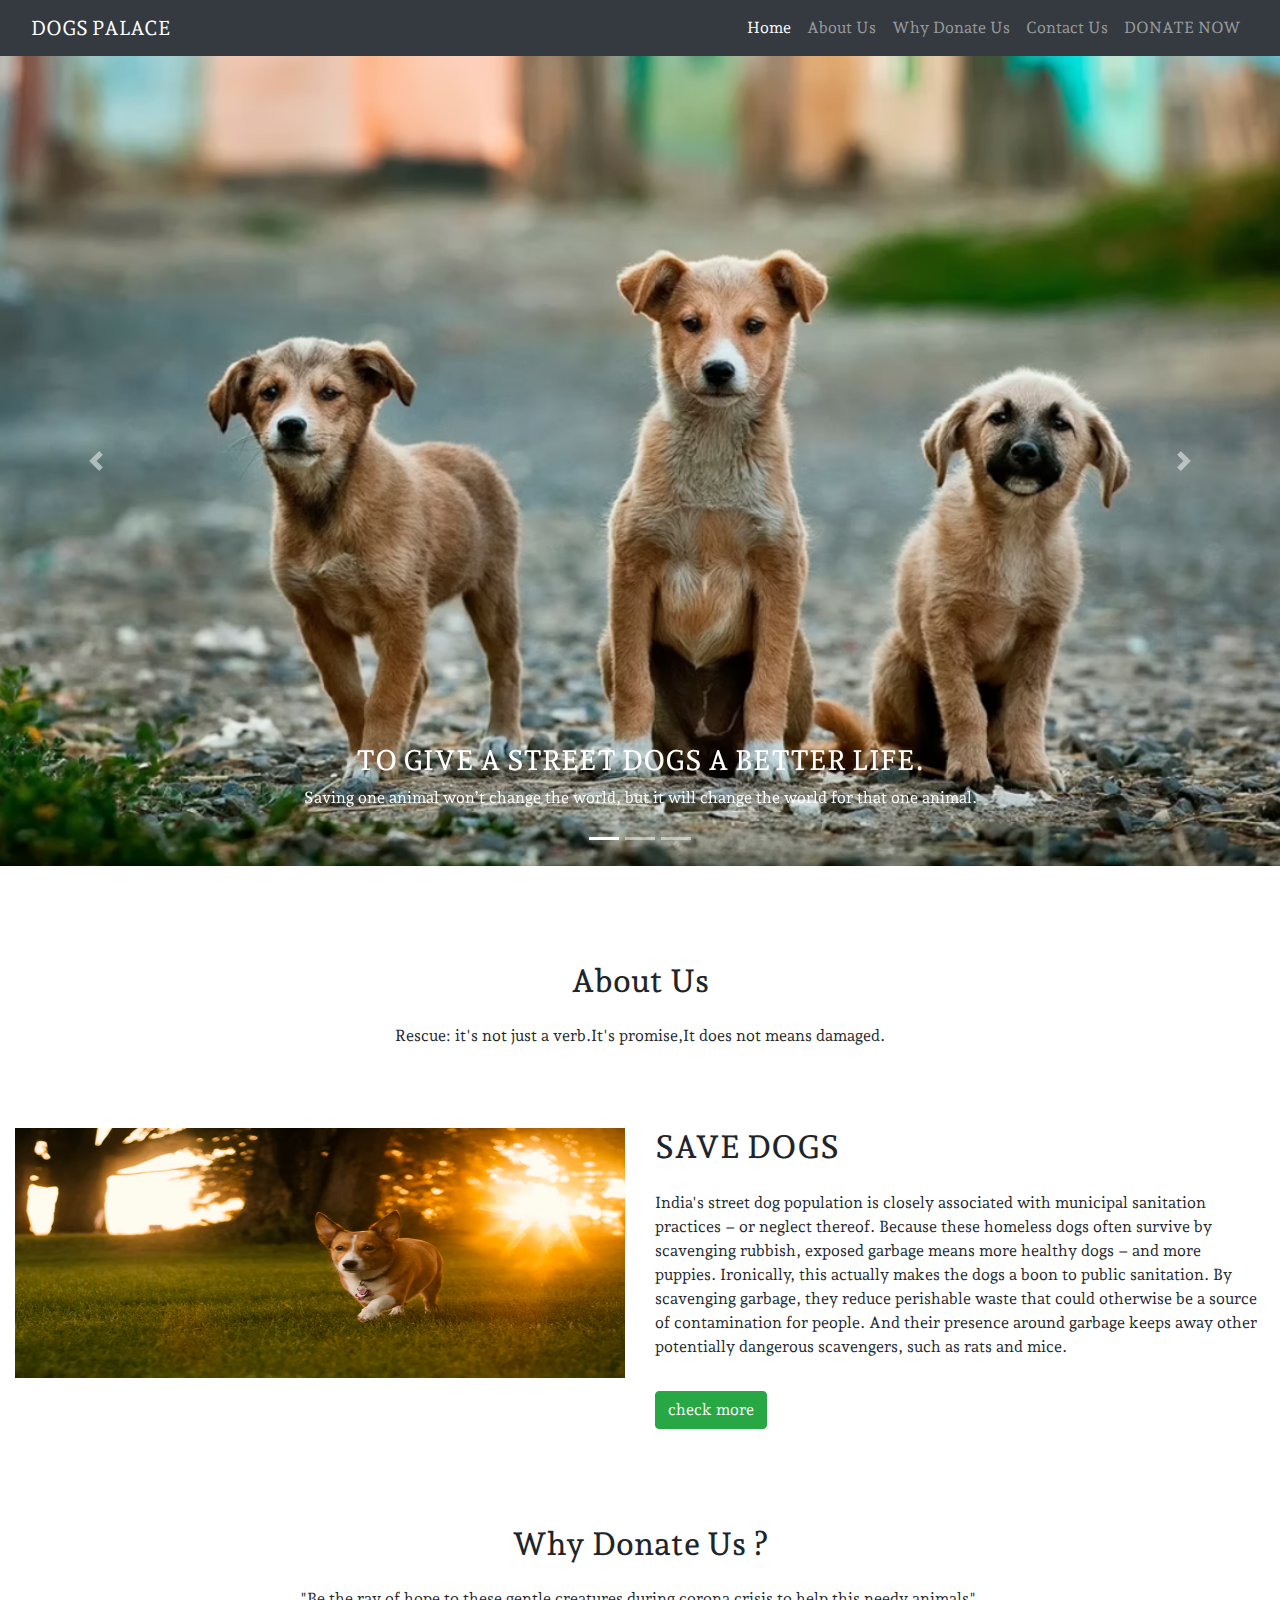
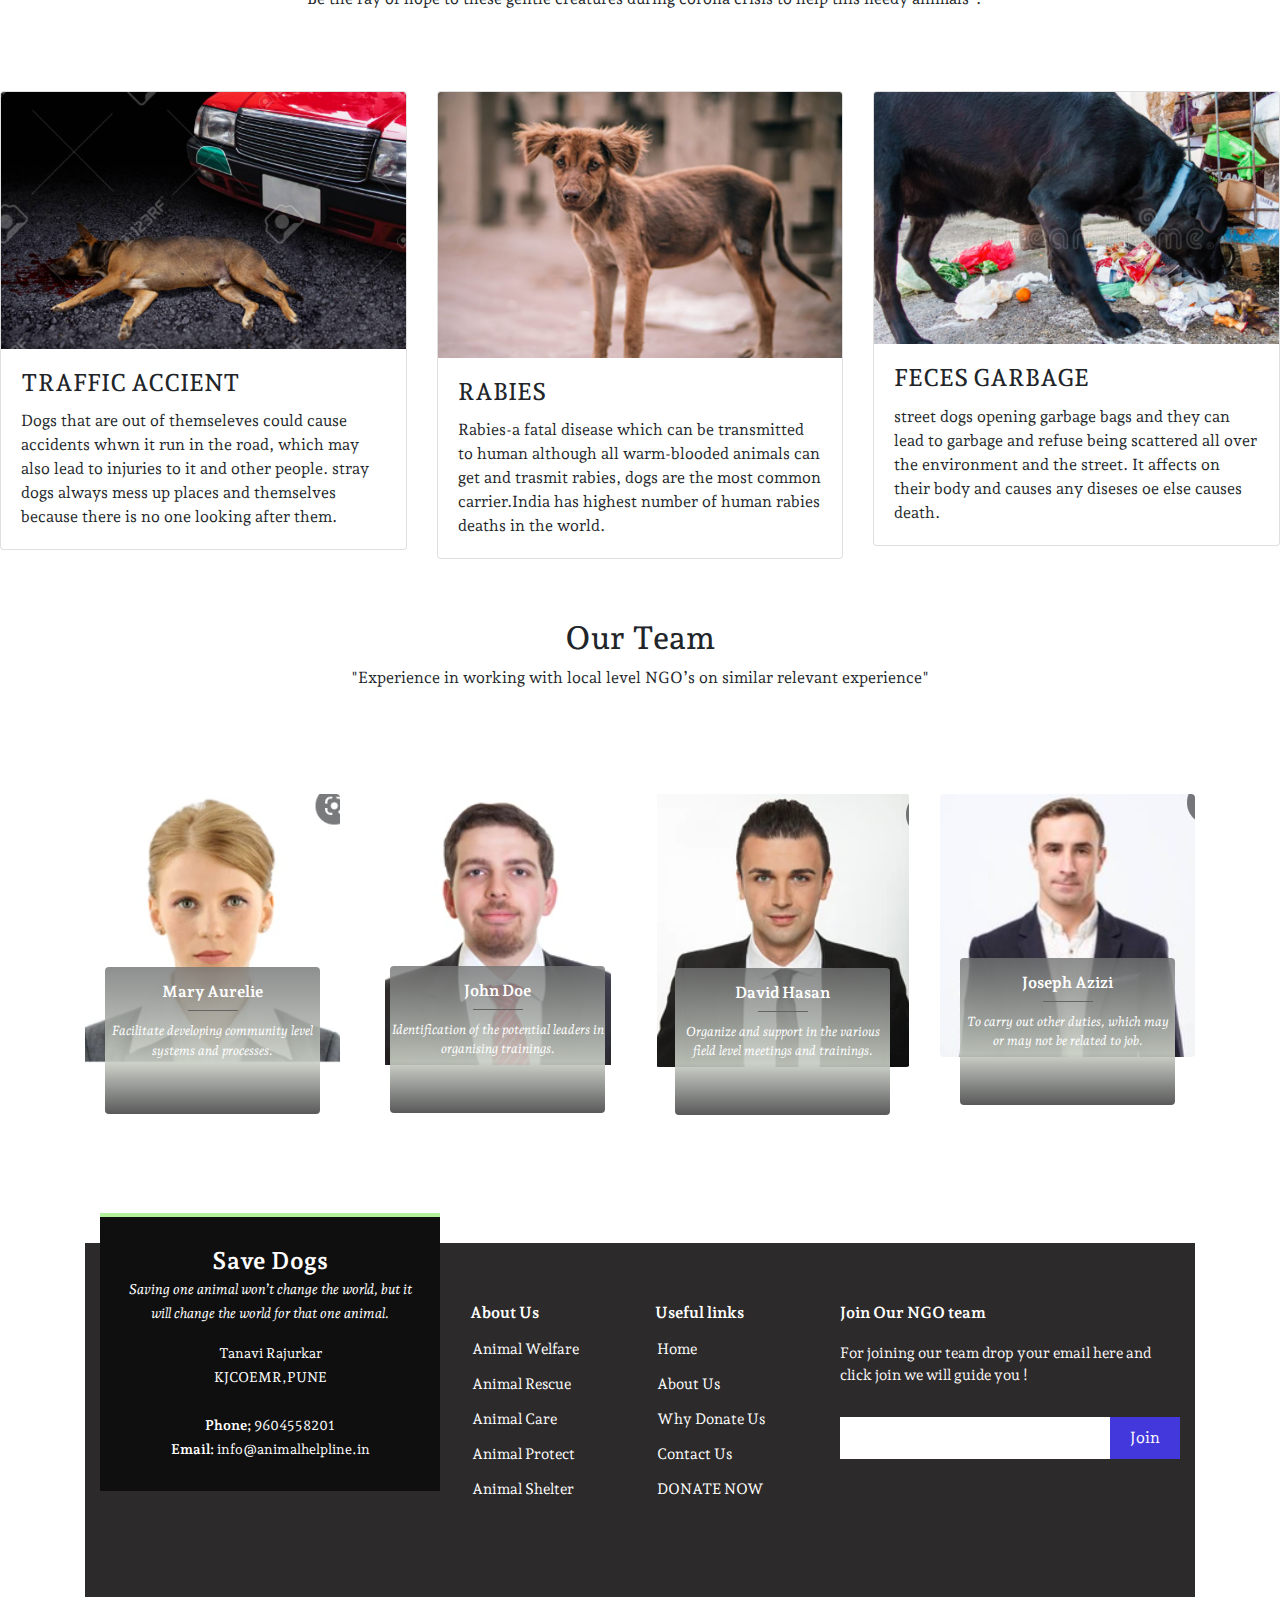
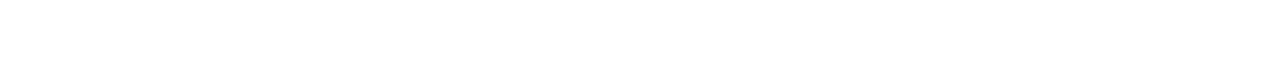
<file: index.html>
<!DOCTYPE html>
<html>
	<head>
		<title> </title>
		<meta charset="utf-8">
  <meta name="viewport" content="width=device-width, initial-scale=1">

  <link rel="stylesheet" type="text/css" href="style.css">

  <link rel="stylesheet" rel="stylesheet" href="https://maxcdn.bootstrapcdn.com/bootstrap/4.5.2/css/bootstrap.min.css">
  <link href="https://fonts.googleapis.com/css2?family=Andada+Pro&display=swap" rel="stylesheet">

   </head>
<body>
 
<nav class="navbar navbar-expand-lg navbar-dark bg-dark">
  <div class="container-fluid">
    <a class="navbar-brand" href="#">DOGS PALACE</a>
    <button class="navbar-toggler" type="button" data-bs-toggle="collapse" data-bs-target="#navbarSupportedContent" aria-controls="navbarSupportedContent" aria-expanded="false" aria-label="Toggle navigation">
      <span class="navbar-toggler-icon"></span>
    </button>
    <div class="collapse navbar-collapse" id="navbarSupportedContent">
      <ul class="navbar-nav ml-auto ">
        <li class="nav-item">
          <a class="nav-link active" aria-current="page" href="index.html">Home</a>
        </li>
       
        <li class="nav-item">
          <a class="nav-link" href="about.html">About Us</a>
          
        </li>
        <li class="nav-item">
          <a class="nav-link" href="whydonateus.html">Why Donate Us</a>
        </li>
        <li class="nav-item">
          <a class="nav-link" href="contact.html">Contact Us</a>
        </li>
        <li class="nav-item">
          <a class="nav-link" href="donate.html">DONATE NOW</a>
        </li>
         
        
       
      </ul>
     
    </div>
  </div>
</nav>

<div id="demo" class="carousel slide" data-ride="carousel">
  <ul class="carousel-indicators">
    <li data-target="#demo" data-slide-to="0" class="active"></li>
    <li data-target="#demo" data-slide-to="1"></li>
    <li data-target="#demo" data-slide-to="2"></li>
  </ul>
  <div class="carousel-inner">
    <div class="carousel-item active">
      <img src="intern/do.png" alt="Los Angeles" width="1100" height="500">
      <div class="carousel-caption">
        <h3>TO GIVE A STREET DOGS A BETTER LIFE.</h3>
        <p>Saving one animal won’t change the world,
         but it will change the world for that one animal.
        </p>
      </div>   
    </div>
    <div class="carousel-item">
      <img src="intern/do2.png" alt="Chicago" width="1100" height="500">
      <div class="carousel-caption">
        <h3>TO GIVE A STREET DOGS A BETTER LIFE.</h3>
        <p>Outside of a dog, a book is a man’s best friend. 
          Inside of a dog, it’s too dark to read.
          </p>
      </div>   
    </div>
    <div class="carousel-item">
      <img src="intern/do5.png" alt="New York" width="1100" height="500">
      <div class="carousel-caption">
        <h3>TO GIVE A STREET DOGS A BETTER LIFE.</h3>

        <p>A friend is a friend and a dog is a dog.
          A friend will never be a dog,
          but a dog won’t ever quit being a friend.
         </p>
      </div>   
    </div>
  </div>
  <a class="carousel-control-prev" href="#demo" data-slide="prev">
    <span class="carousel-control-prev-icon"></span>
  </a>
  <a class="carousel-control-next" href="#demo" data-slide="next">
    <span class="carousel-control-next-icon"></span>
  </a>
</div>

<section class="my-5">
  <div class="py-5">
      <h2 class="text-center">About Us</h2>
       <p class="text-center py-3">Rescue: it's not just a verb.It's promise,It does not means damaged.</p>
  </div>
  <div class="container-fluid"> 

      <div class="row">
    <div class="col-lg-6 col-md-6 col-12">
             <img src="intern/do4.png" class="img-fluid aboutimg">
    
    </div>

    <div class="col-lg-6 col-md-6 col-12">
      <h2 class="display-6">SAVE DOGS</h2>
      <p class="py-3"> India's street dog population is closely associated with municipal sanitation practices – or neglect thereof. 
        Because these homeless dogs often survive by scavenging rubbish,
         exposed garbage means more healthy dogs – and more puppies.
         Ironically, this actually makes the dogs a boon to public sanitation.
         By scavenging garbage, they reduce perishable waste that could otherwise be a source of contamination for people.
         And their presence around garbage keeps away other potentially dangerous scavengers, such as rats and mice.</p>
      <a href="about.html" class="btn btn-success"> check more</a>
    </div>
  
  
  </div>

</div>

<section class="my-5">
  <div class="py-5">
    <h2 class="text-center" >Why Donate Us ?</h2>
    <p class="text-center py-3">"Be the ray of hope to these gentle creatures during corona crisis to help this needy animals".</p>

    
  </div>

  <div class="container.fluid">
  <div class="row">
        <div class="col-lg-4 col-md-4 col-12">
        <div class="card">
      <img class="card-img-top" src="intern/do22.png" alt="Card image">
        <div class="card-body">
          <h4 class="card-title">TRAFFIC ACCIENT</h4>
          <p class="card-text">Dogs that are out of themseleves could cause accidents whwn it run in the road,
          which may also lead to injuries to it and other people.
          stray dogs always mess up places and themselves because there is no one looking after them.
          </p>
        </div>
    </div>
        </div>


        <div class="col-lg-4 col-md-4 col-12">
          <div class="card">
        <img class="card-img-top" src="intern/do24.png" alt="Card image">
          <div class="card-body">
            <h4 class="card-title">RABIES</h4>
            <p class="card-text">Rabies-a fatal disease which can be transmitted to human
              although all warm-blooded animals can get and trasmit rabies,
              dogs are the most common carrier.India has highest number of human rabies deaths in the world.
            </p>
          </div>
       </div>
          </div>

          <div class="col-lg-4 col-md-4 col-12">
            <div class="card">
          <img class="card-img-top" src="intern/do23.png" alt="Card image">
            <div class="card-body">
              <h4 class="card-title">FECES GARBAGE</h4>
              <p class="card-text">street dogs opening garbage bags and they can lead to garbage and
                  refuse being scattered all over the environment and the  street.
                  It affects on their body and causes any diseses oe else causes death.

              </p>
            </div>
         </div>
            </div>
  </div>


  



  <section class="team">
    <div class="container">
        <div class="section-title">
            <h2 class="text-center">Our Team</h2>
            <p class="text-center">"Experience in working with local level NGO’s on similar relevant experience" 
            </p>

            <section class="my-5">
              <div class="py-5">
                  <h2 class="text-center">         </h2>
        

        <div class="row">
            <div class="col-xl-3 col-lg-4 col-md-6">
                <div class="team-1">
                    <div class="pic">
                        <img src="intern/p02.png"class="img-fluid"alt="">
                    </div>
                    <div class="team-info">
                        <h4>Mary Aurelie</h4>
                        <span> Facilitate developing community level systems and processes. 
                      </span>
                        <div class="social">
                            <a href="">
                                <i class="fab fa-twitter"></i>
                            </a>
                            <a href="">
                                <i class="fab fa-facebook"></i>
                            </a>
                            <a href="">
                                <i class="fab fa-instagram"></i>
                            </a>
                            <a href="">
                                <i class="fab fa-linkedin"></i>
                            </a>
                        </div>
                    </div>
                </div>
            </div>
            <!---->
            <div class="col-xl-3 col-lg-4 col-md-6">
                <div class="team-1">
                    <div class="pic">
                        <img src="intern/p09.png"class="img-fluid"alt="">
                    </div>
                    <div class="team-info">
                        <h4>John Doe</h4>
                        <span> Identification of the potential leaders in organising 
                          trainings.</span>
                        <div class="social">
                            <a href="">
                                <i class="fab fa-twitter"></i>
                            </a>
                            <a href="">
                                <i class="fab fa-facebook"></i>
                            </a>
                            <a href="">
                                <i class="fab fa-instagram"></i>
                            </a>
                            <a href="">
                                <i class="fab fa-linkedin"></i>
                            </a>
                        </div>
                    </div>
                </div>
            </div>
            <!---->
            <div class="col-xl-3 col-lg-4 col-md-6">
                <div class="team-1">
                    <div class="pic">
                        <img src="intern/p010.png"class="img-fluid"alt="">
                    </div>
                    <div class="team-info">
                        <h4>David Hasan</h4>
                        <span> Organize and support in the various field level meetings and 
                          trainings.</span>
                        <div class="social">
                            <a href="">
                                <i class="fab fa-twitter"></i>
                            </a>
                            <a href="">
                                <i class="fab fa-facebook"></i>
                            </a>
                            <a href="">
                                <i class="fab fa-instagram"></i>
                            </a>
                            <a href="">
                                <i class="fab fa-linkedin"></i>
                            </a>
                        </div>
                    </div>
                </div>
            </div>
            <!---->
            <div class="col-xl-3 col-lg-4 col-md-6">
                <div class="team-1">
                    <div class="pic">
                        <img src="intern/p05.png"class="img-fluid"alt="">
                    </div>
                    <div class="team-info">
                        <h4>Joseph Azizi</h4>
                        <span>To carry out other duties, which may or may not be related to 
                          job.</span>
                        <div class="social">
                            <a href="">
                                <i class="fab fa-twitter"></i>
                            </a>
                            <a href="">
                                <i class="fab fa-facebook"></i>
                            </a>
                            <a href="">
                                <i class="fab fa-instagram"></i>
                            </a>
                            <a href="">
                                <i class="fab fa-linkedin"></i>
                            </a>
                        </div>
                    </div>
                </div>
            </div>
            <!---->
        </div>
    </div>
</section>
<!---End of Team Section-->
<!--Finished projects-->

  <footer class="footer mt-5">
    <div class="footer-top">
        <div class="container">
            <div class="row">
                <div class="col-lg-4 col-md-6">
                    <div class="footer-des">
                        <h3>Save Dogs</h3>
                        <p class="pb-3">
                            <em>Saving one animal won’t change the world,
                              but it will change the world for that one animal.
                            </em>
                        </p>
                        <p>Tanavi Rajurkar <br>
                          KJCOEMR,PUNE <br><br><strong>
                            Phone;
                        </strong>
                        9604558201<br>
                        <strong>
                            Email:
                        </strong>
                        info@animalhelpline.in<br>
                    
                    </p>
                   
                    </div>
                </div>
                <div class="col-lg-2 col-md-6 footer-links">
                    <h4>About Us</h4>
                    <ul>
                        <li>
                            <i class="fas fa-chevron-right"></i>
                            <a href="">Animal Welfare</a></a>

                            
                        </li>
                        <li>
                            <i class="fas fa-chevron-right"></i>
                            <a href="">Animal Rescue</a>

                            
                        </li>
                        <li>
                            <i class="fas fa-chevron-right"></i>
                            <a href="">Animal Care</a>

                            
                        </li>
                        <li>
                            <i class="fas fa-chevron-right"></i>
                            <a href="">Animal Protect </a>

                            
                        </li>
                        <li>
                            <i class="fas fa-chevron-right"></i>
                            <a href="">Animal Shelter</a>

                            
                        </li>
                    </ul>
                </div>
                <div class="col-lg-2 col-md-6 footer-links">
                    <h4>Useful links</h4>
                    <ul>
                        <li>
                            <i class="fas fa-chevron-right"></i>
                            <a href="index.html">Home</a>

                            
                        </li>
                        <li>
                            <i class="fas fa-chevron-right"></i>
                            <a href="about.html">About Us</a>

                            
                        </li>
                        <li>
                            <i class="fas fa-chevron-right"></i>
                            <a href="whydonateus.html">Why Donate Us</a>

                            
                        </li>
                        <li>
                            <i class="fas fa-chevron-right"></i>
                            <a href="contact.html">Contact Us</a>

                            
                        </li>
                        <li>
                            <i class="fas fa-chevron-right"></i>
                            <a href="donate.html">DONATE NOW</a>

                            
                        </li>
                    </ul>
                </div>
                <div class="col-lg-4 col-md-6 footer-newsletter">
                    <h4>Join Our NGO team</h4>
                    <p>For joining our team drop your email here and click join we will guide you ! </p>
                    <form>
                        <input type="email" name="email">
                        <input type="submit" value="Join">
                    </form>
                </div>
            </div>
        </div>
    </div>
</footer>
    

  

     


      
      
      
      
      
      
      
      

<script src="https://ajax.googleapis.com/ajax/libs/jquery/3.5.1/jquery.min.js"></script>
  <script src="https://cdnjs.cloudflare.com/ajax/libs/popper.js/1.16.0/umd/popper.min.js"></script>
  <script src="https://maxcdn.bootstrapcdn.com/bootstrap/4.5.2/js/bootstrap.min.js"></script>
</div>
</html>
</file>
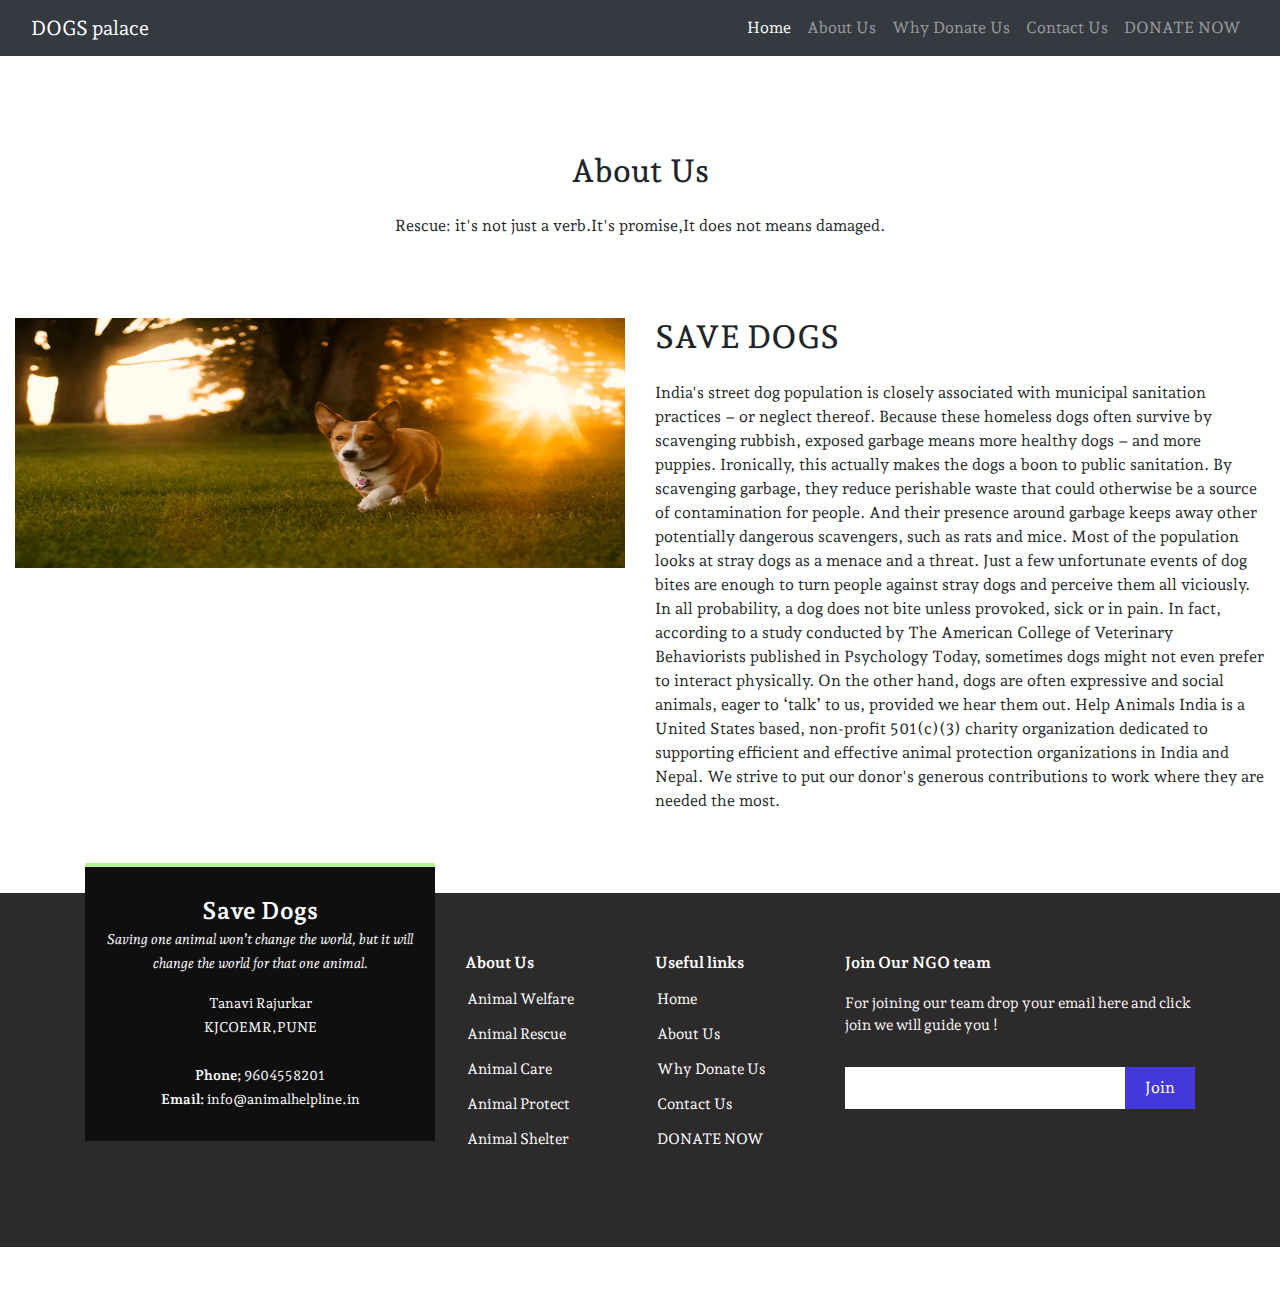
<file: about.html>
<!DOCTYPE html>
<html>
	<head>
		<title> </title>
		<meta charset="utf-8">
  <meta name="viewport" content="width=device-width, initial-scale=1">

  <link rel="stylesheet" type="text/css" href="style.css">

  <link rel="stylesheet" rel="stylesheet" href="https://maxcdn.bootstrapcdn.com/bootstrap/4.5.2/css/bootstrap.min.css">
  <link href="https://fonts.googleapis.com/css2?family=Andada+Pro&display=swap" rel="stylesheet">

  </head>
<body>

<nav class="navbar navbar-expand-lg navbar-dark bg-dark">
  <div class="container-fluid">
    <a class="navbar-brand" href="#">DOGS palace</a>
    <button class="navbar-toggler" type="button" data-bs-toggle="collapse" data-bs-target="#navbarSupportedContent" aria-controls="navbarSupportedContent" aria-expanded="false" aria-label="Toggle navigation">
      <span class="navbar-toggler-icon"></span>
    </button>
    <div class="collapse navbar-collapse" id="navbarSupportedContent">
      <ul class="navbar-nav ml-auto ">
        <li class="nav-item">
          <a class="nav-link active" aria-current="page" href="index.html">Home</a>
        </li>
       
        <li class="nav-item">
          <a class="nav-link" href="about.html">About Us</a>
        </li>
        <li class="nav-item">
          <a class="nav-link" href="whydonateus.html">Why Donate Us</a>
        </li>
        <li class="nav-item">
          <a class="nav-link" href="contact.html">Contact Us</a>
        </li>
        <li class="nav-item">
          <a class="nav-link" href="donate.html">DONATE NOW</a>
        </li>
         
        
       
      </ul>
     </div>
     </div>
    </div>
  </div>
</nav>



<section class="my-5">
  <div class="py-5">
      <h2 class="text-center">About Us</h2>
      <p class="text-center py-3">Rescue: it's not just a verb.It's promise,It does not means damaged.</p>


  </div>
  <div class="container-fluid"> 

      <div class="row">
    <div class="col-lg-6 col-md-6 col-12">
             <img src="intern/do4.png" class="img-fluid aboutimg">
    
    </div>

    <div class="col-lg-6 col-md-6 col-12">
      <h2 class="display-6">SAVE DOGS</h2>
      <p class="py-3">India's street dog population is closely associated with municipal sanitation practices – or neglect thereof. 
        Because these homeless dogs often survive by scavenging rubbish,
         exposed garbage means more healthy dogs – and more puppies.
         Ironically, this actually makes the dogs a boon to public sanitation.
         By scavenging garbage, they reduce perishable waste that could otherwise be a source of contamination for people.
         And their presence around garbage keeps away other potentially dangerous scavengers, such as rats and mice.
        
        Most of the population looks at stray dogs as a menace and a threat.
         Just a few unfortunate events of dog bites are enough to turn people against stray dogs and perceive 
        them all viciously. In all probability, a dog does not bite unless provoked, sick or in pain.
         In fact, according to a study conducted by The American College of Veterinary Behaviorists published in Psychology 
        Today, sometimes dogs might not even prefer to interact physically. On the other hand, dogs are often expressive 
        and social animals, eager to ‘talk’ to us, provided we hear them out.
        
        Help Animals India is a United States based, non-profit 501(c)(3) charity organization dedicated to 
        supporting efficient and effective animal protection organizations in India and Nepal. 
        We strive to put our donor's generous contributions to work where they are needed the most. </p>
      
    </div>
  
  
  </div>

</div>
<footer class="footer mt-5">
  <div class="footer-top">
      <div class="container">
          <div class="row">
              <div class="col-lg-4 col-md-6">
                  <div class="footer-des">
                      <h3>Save Dogs</h3>
                      <p class="pb-3">
                          <em>Saving one animal won’t change the world,
                            but it will change the world for that one animal.
                          </em>
                      </p>
                      <p>Tanavi Rajurkar <br>
                        KJCOEMR,PUNE <br><br><strong>
                          Phone;
                      </strong>
                      9604558201<br>
                      <strong>
                          Email:
                      </strong>
                      info@animalhelpline.in<br>
                  
                  </p>
                 
                  </div>
              </div>
              <div class="col-lg-2 col-md-6 footer-links">
                  <h4>About Us</h4>
                  <ul>
                      <li>
                          <i class="fas fa-chevron-right"></i>
                          <a href="">Animal Welfare</a></a>

                          
                      </li>
                      <li>
                          <i class="fas fa-chevron-right"></i>
                          <a href="">Animal Rescue</a>

                          
                      </li>
                      <li>
                          <i class="fas fa-chevron-right"></i>
                          <a href="">Animal Care</a>

                          
                      </li>
                      <li>
                          <i class="fas fa-chevron-right"></i>
                          <a href="">Animal Protect </a>

                          
                      </li>
                      <li>
                          <i class="fas fa-chevron-right"></i>
                          <a href="">Animal Shelter</a>

                          
                      </li>
                  </ul>
              </div>
              <div class="col-lg-2 col-md-6 footer-links">
                  <h4>Useful links</h4>
                  <ul>
                      <li>
                          <i class="fas fa-chevron-right"></i>
                          <a href="index.html">Home</a>

                          
                      </li>
                      <li>
                          <i class="fas fa-chevron-right"></i>
                          <a href="about.html">About Us</a>

                          
                      </li>
                      <li>
                          <i class="fas fa-chevron-right"></i>
                          <a href="whydonateus.html">Why Donate Us</a>

                          
                      </li>
                      <li>
                          <i class="fas fa-chevron-right"></i>
                          <a href="contact.html">Contact Us</a>

                          
                      </li>
                      <li>
                          <i class="fas fa-chevron-right"></i>
                          <a href="donate.html">DONATE NOW</a>

                          
                      </li>
                  </ul>
              </div>
              <div class="col-lg-4 col-md-6 footer-newsletter">
                  <h4>Join Our NGO team</h4>
                  <p>For joining our team drop your email here and click join we will guide you ! </p>
                  <form>
                      <input type="email" name="email">
                      <input type="submit" value="Join">
                  </form>
              </div>
          </div>
      </div>
  </div>
</footer>





<script src="https://ajax.googleapis.com/ajax/libs/jquery/3.5.1/jquery.min.js"></script>
  <script src="https://cdnjs.cloudflare.com/ajax/libs/popper.js/1.16.0/umd/popper.min.js"></script>
  <script src="https://maxcdn.bootstrapcdn.com/bootstrap/4.5.2/js/bootstrap.min.js"></script>
</div>
</html>



</link>
</html>
</file>
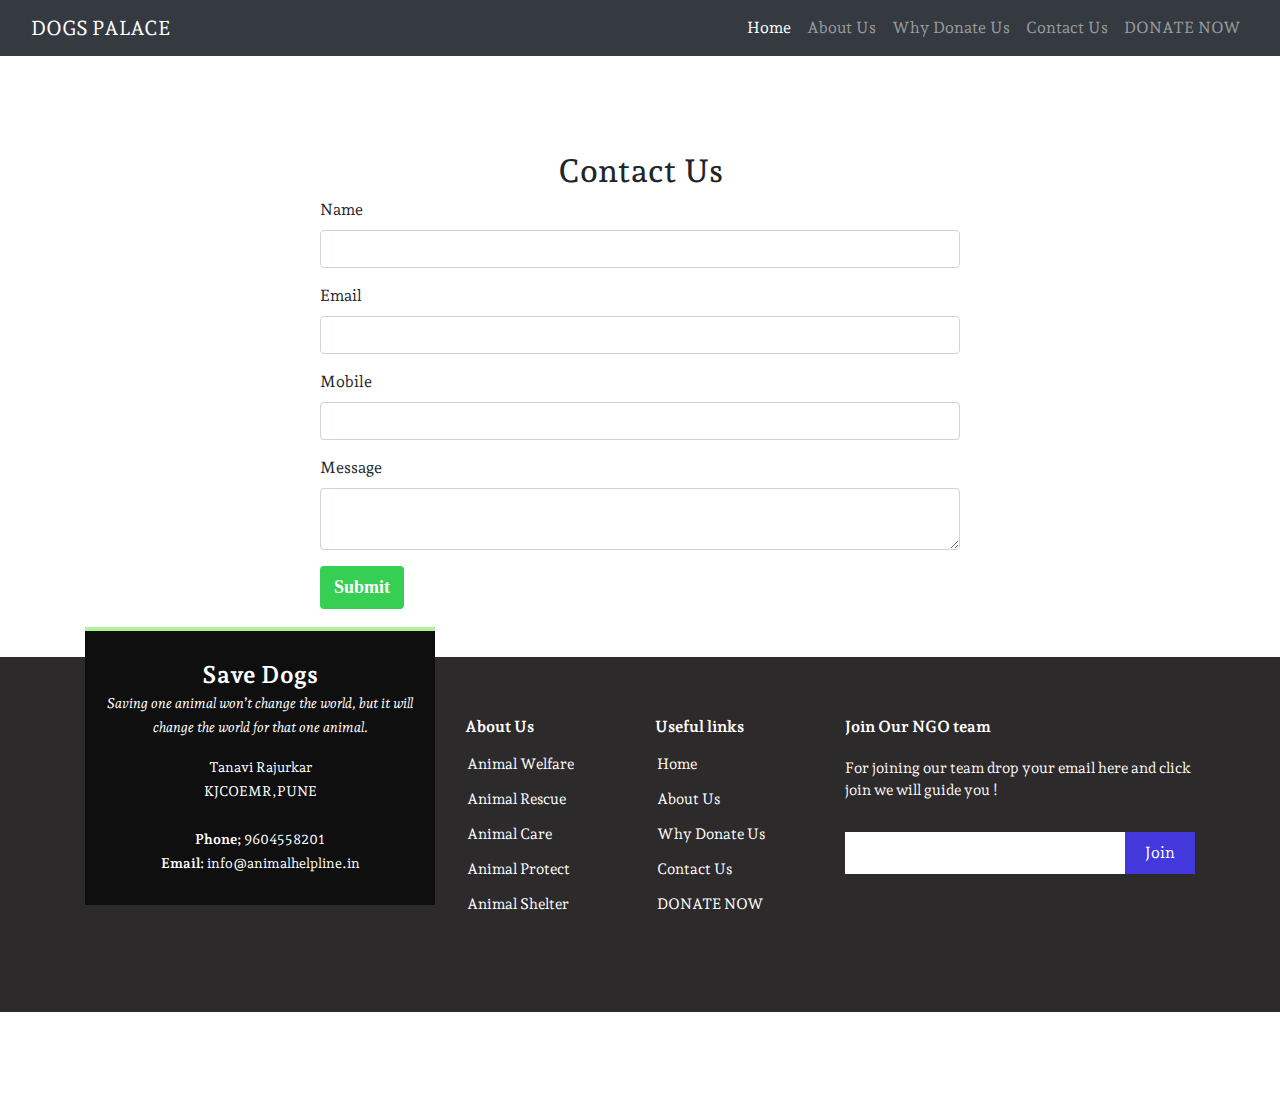
<file: contact.html>
<!DOCTYPE html>
<html>
	<head>
		<title> </title>
		<meta charset="utf-8">
  <meta name="viewport" content="width=device-width, initial-scale=1">

  <link rel="stylesheet" type="text/css" href="style.css">

  <link rel="stylesheet" rel="stylesheet" href="https://maxcdn.bootstrapcdn.com/bootstrap/4.5.2/css/bootstrap.min.css">
  <link href="https://fonts.googleapis.com/css2?family=Andada+Pro&display=swap" rel="stylesheet">


  </head>
<body>

<nav class="navbar navbar-expand-lg navbar-dark bg-dark">
  <div class="container-fluid">
    <a class="navbar-brand" href="#">DOGS PALACE</a>
    <button class="navbar-toggler" type="button" data-bs-toggle="collapse" data-bs-target="#navbarSupportedContent" aria-controls="navbarSupportedContent" aria-expanded="false" aria-label="Toggle navigation">
      <span class="navbar-toggler-icon"></span>
    </button>
    <div class="collapse navbar-collapse" id="navbarSupportedContent">
      <ul class="navbar-nav ml-auto ">
        <li class="nav-item">
          <a class="nav-link active" aria-current="page" href="index.html">Home</a>
        </li>
       
        <li class="nav-item">
          <a class="nav-link" href="about.html">About Us</a>
          
        </li>
        <li class="nav-item">
          <a class="nav-link" href="whydonateus.html">Why Donate Us</a>
        </li>
        <li class="nav-item">
          <a class="nav-link" href="contact.html">Contact Us</a>
        </li>
        <li class="nav-item">
          <a class="nav-link" href="donate.html">DONATE NOW</a>
        </li>
         
        
       
      </ul>
     
    </div>
  </div>
</nav>

<section class="my-5">
    <div class="py-5">
        <h2 class="text-center">Contact Us</h2>
  

  <div class="w-50 m-auto">
     <form method="post" action="userinfo.php"  onsubmit="contact()">
    <div class="form-group">
      <label>Name</label>
      <input type="text" name="Name" autocomplete="off"
      class="form-control">
    </div>

    <div class="form-group">
      <label>Email </label>
      <input type="text" name="Email" autocomplete="off"
      class="form-control">
    </div>


    <div class="form-group">
      <label>Mobile</label>
      <input type="text" name="Mobile" autocomplete="off"
      class="form-control">
    </div>

    <div class="form-group">
      <label>Message</label>
      <textarea class="form-control" name="Message"></textarea>
      
    </div>
     <button class="btnbtn" name="send">Submit
  </div>
  </form>
  
  <h2 class="text-center" >       </h2>
  <h2 class="text-center" >        </h2>
  <h2 class="text-center" >         </h2>


  
  <footer class="footer mt-5">
    <div class="footer-top">
        <div class="container">
            <div class="row">
                <div class="col-lg-4 col-md-6">
                    <div class="footer-des">
                        <h3>Save Dogs</h3>
                        <p class="pb-3">
                            <em>Saving one animal won’t change the world,
                              but it will change the world for that one animal.
                            </em>
                        </p>
                        <p>Tanavi Rajurkar <br>
                          KJCOEMR,PUNE <br><br><strong>
                            Phone;
                        </strong>
                        9604558201<br>
                        <strong>
                            Email:
                        </strong>
                        info@animalhelpline.in<br>
                    
                    </p>
                   
                    </div>
                </div>
                <div class="col-lg-2 col-md-6 footer-links">
                    <h4>About Us</h4>
                    <ul>
                        <li>
                            <i class="fas fa-chevron-right"></i>
                            <a href="">Animal Welfare</a></a>

                            
                        </li>
                        <li>
                            <i class="fas fa-chevron-right"></i>
                            <a href="">Animal Rescue</a>

                            
                        </li>
                        <li>
                            <i class="fas fa-chevron-right"></i>
                            <a href="">Animal Care</a>

                            
                        </li>
                        <li>
                            <i class="fas fa-chevron-right"></i>
                            <a href="">Animal Protect </a>

                            
                        </li>
                        <li>
                            <i class="fas fa-chevron-right"></i>
                            <a href="">Animal Shelter</a>

                            
                        </li>
                    </ul>
                </div>
                <div class="col-lg-2 col-md-6 footer-links">
                    <h4>Useful links</h4>
                    <ul>
                        <li>
                            <i class="fas fa-chevron-right"></i>
                            <a href="index.html">Home</a>

                            
                        </li>
                        <li>
                            <i class="fas fa-chevron-right"></i>
                            <a href="about.html">About Us</a>

                            
                        </li>
                        <li>
                            <i class="fas fa-chevron-right"></i>
                            <a href="whydonateus.html">Why Donate Us</a>

                            
                        </li>
                        <li>
                            <i class="fas fa-chevron-right"></i>
                            <a href="contact.html">Contact Us</a>

                            
                        </li>
                        <li>
                            <i class="fas fa-chevron-right"></i>
                            <a href="donate.html">DONATE NOW</a>

                            
                        </li>
                    </ul>
                </div>
                <div class="col-lg-4 col-md-6 footer-newsletter">
                    <h4>Join Our NGO team</h4>
                    <p>For joining our team drop your email here and click join we will guide you ! </p>
                    <form>
                        <input type="email" name="email">
                        <input type="submit" value="Join">
                    </form>
                </div>
            </div>
        </div>
    </div>
</footer>
</file>
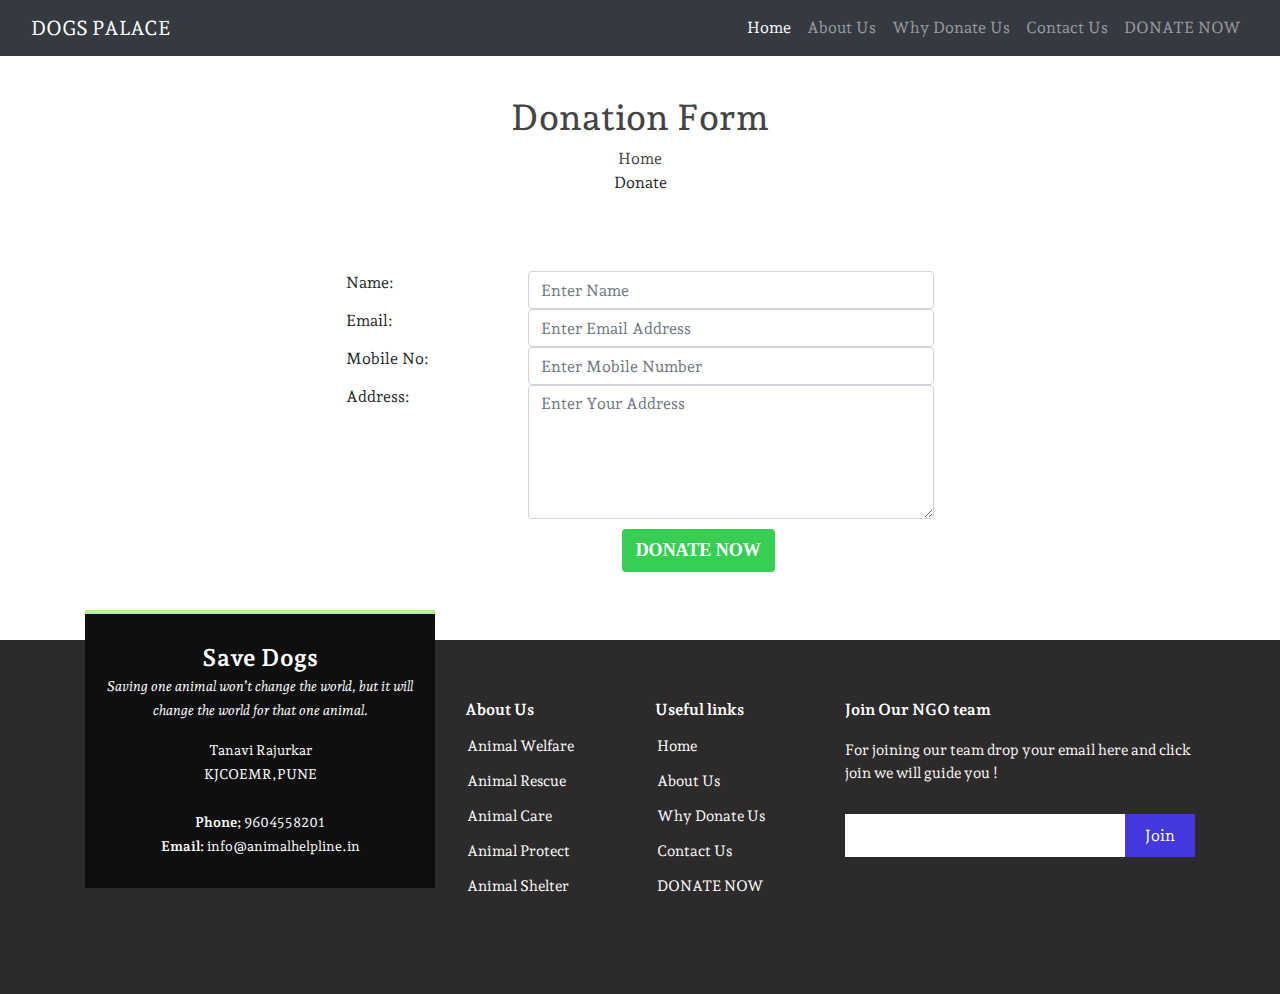
<file: donate.html>
<!DOCTYPE html>
<html>
	<head>
		<title> </title>
		<meta charset="utf-8">
  <meta name="viewport" content="width=device-width, initial-scale=1">

  <link rel="stylesheet" type="text/css" href="style.css">

  <link rel="stylesheet" rel="stylesheet" href="https://maxcdn.bootstrapcdn.com/bootstrap/4.5.2/css/bootstrap.min.css">
  <link href="https://fonts.googleapis.com/css2?family=Andada+Pro&display=swap" rel="stylesheet">
 
     <script>
    function razorpaypage() {
      alert("Form Submitted, Continue for Payment Page")
      window.open("https://pages.razorpay.com/pl_IE4snFgbhqw5KM/view");
    }
  </script>

    </head>
<body>

<nav class="navbar navbar-expand-lg navbar-dark bg-dark">
  <div class="container-fluid">
    <a class="navbar-brand" href="#">DOGS PALACE</a>
    <button class="navbar-toggler" type="button" data-bs-toggle="collapse" data-bs-target="#navbarSupportedContent" aria-controls="navbarSupportedContent" aria-expanded="false" aria-label="Toggle navigation">
      <span class="navbar-toggler-icon"></span>
    </button>
    <div class="collapse navbar-collapse" id="navbarSupportedContent">
      <ul class="navbar-nav ml-auto ">
        <li class="nav-item">
          <a class="nav-link active" aria-current="page" href="index.html">Home</a>
        </li>
       
        <li class="nav-item">
          <a class="nav-link" href="about.html">About Us</a>
          
        </li>
        <li class="nav-item">
          <a class="nav-link" href="whydonateus.html">Why Donate Us</a>
        </li>
        <li class="nav-item">
          <a class="nav-link" href="contact.html">Contact Us</a>
        </li>
        <li class="nav-item">
          <a class="nav-link" href="donate.html">DONATE NOW</a>
        </li>
         
        
       
      </ul>
     
    </div>
  </div>
</nav>

 <!--********page title start********-->
    <div class="page-nav no-margin row">
        <div class="container">

            <div class="row">
                <h2>Donation Form</h2>
                <ul>
                    <li>
                        <a href="#">
                            <i class="fas fa-home">
                             
                         </i> Home
                        </a>
                    </li>
                    <li><i class="fas fa-angle-double-right">
                    
                </i> Donate
                    </li>
                </ul>
            </div>
        </div>
    </div>
    <!-----*******page title end*******----->

    <!----************donate start************---->
    <div class="row contact-rooo no-margin">
        <div class="container">
            <div class="row">
                <div style="padding:20px" class="col-sm-7">
                    <style>
                        .col-sm-7 {
                            max-width: 100%;
                        }
                    </style>
                    <form action="form2.php" method="post" onsubmit="razorpaypage()">
                        <div class="form">
                            <div class="row cont-row">
                                <div class="col-sm-3" id="name1"><label> Name </label><span>:</span></div>
                                <div class="col-sm-8"><input type="text" placeholder="Enter Name" name="Name" required="" class="form-control input-sm"></div>
                            </div>
                            <div class="row cont-row">
                                <div class="col-sm-3"><label>Email </label><span>:</span></div>
                                <div class="col-sm-8"><input type="text" name="Email" placeholder="Enter Email Address" required="" class="form-control input-sm"></div>
                            </div>
                            <div class="row cont-row">
                                <div class="col-sm-3"><label>Mobile No</label><span>:</span></div>
                                <div class="col-sm-8"><input type="text" name="Mobile" placeholder="Enter Mobile Number" required="" class="form-control input-sm"></div>
                            </div>
                            <div class="row cont-row">
                                <div class="col-sm-3"><label> Address</label><span>:</span></div>
                                <div class="col-sm-8">
                                    <textarea rows="5" placeholder="Enter Your Address" class="form-control input-sm" required="" name="Address"></textarea>
                                </div>
                            </div>
                            <div style="margin-top:10px;" class="row">
                                <div style="padding-top:10px;" class="col-sm-3"><label></label></div>
                                <div class="col-sm-8">
                                    <button class="btnbtn" name="PayNow">DONATE NOW
                     <style>
                      .btnbtn {
                        cursor: pointer;
                        font-family: montserrat;
                        font-weight: 600;
                        font-size: 18px;
                        color: white;
                        line-height: 1.5;
                        border-radius: .25rem;
                        padding: .375rem .75rem;
                        background-color: rgb(54 206 83);
                        border-color: rgb(68 173 89 / 0%);
                        margin-left: 94px;
                      }
                      </style>
                    </style>
                  </button>


                                </div>
                            </div>
                        </div>
                    </form>
                </div>
            </div>
        </div>
    </div>
    
     <footer class="footer mt-5">
    <div class="footer-top">
        <div class="container">
            <div class="row">
                <div class="col-lg-4 col-md-6">
                    <div class="footer-des">
                        <h3>Save Dogs</h3>
                        <p class="pb-3">
                            <em>Saving one animal won’t change the world,
                              but it will change the world for that one animal.
                            </em>
                        </p>
                        <p>Tanavi Rajurkar <br>
                          KJCOEMR,PUNE <br><br><strong>
                            Phone;
                        </strong>
                        9604558201<br>
                        <strong>
                            Email:
                        </strong>
                        info@animalhelpline.in<br>
                    
                    </p>
                   
                    </div>
                </div>
                <div class="col-lg-2 col-md-6 footer-links">
                    <h4>About Us</h4>
                    <ul>
                        <li>
                            <i class="fas fa-chevron-right"></i>
                            <a href="">Animal Welfare</a></a>

                            
                        </li>
                        <li>
                            <i class="fas fa-chevron-right"></i>
                            <a href="">Animal Rescue</a>

                            
                        </li>
                        <li>
                            <i class="fas fa-chevron-right"></i>
                            <a href="">Animal Care</a>

                            
                        </li>
                        <li>
                            <i class="fas fa-chevron-right"></i>
                            <a href="">Animal Protect </a>

                            
                        </li>
                        <li>
                            <i class="fas fa-chevron-right"></i>
                            <a href="">Animal Shelter</a>

                            
                        </li>
                    </ul>
                </div>
                <div class="col-lg-2 col-md-6 footer-links">
                    <h4>Useful links</h4>
                    <ul>
                        <li>
                            <i class="fas fa-chevron-right"></i>
                            <a href="index.html">Home</a>

                            
                        </li>
                        <li>
                            <i class="fas fa-chevron-right"></i>
                            <a href="about.html">About Us</a>

                            
                        </li>
                        <li>
                            <i class="fas fa-chevron-right"></i>
                            <a href="whydonateus.html">Why Donate Us</a>

                            
                        </li>
                        <li>
                            <i class="fas fa-chevron-right"></i>
                            <a href="contact.html">Contact Us</a>

                            
                        </li>
                        <li>
                            <i class="fas fa-chevron-right"></i>
                            <a href="donate.html">DONATE NOW</a>

                            
                        </li>
                    </ul>
                </div>
                <div class="col-lg-4 col-md-6 footer-newsletter">
                    <h4>Join Our NGO team</h4>
                    <p>For joining our team drop your email here and click join we will guide you ! </p>
                    <form>
                        <input type="email" name="email">
                        <input type="submit" value="Join">
                    </form>
                </div>
            </div>
        </div>
    </div>
</footer>
</file>
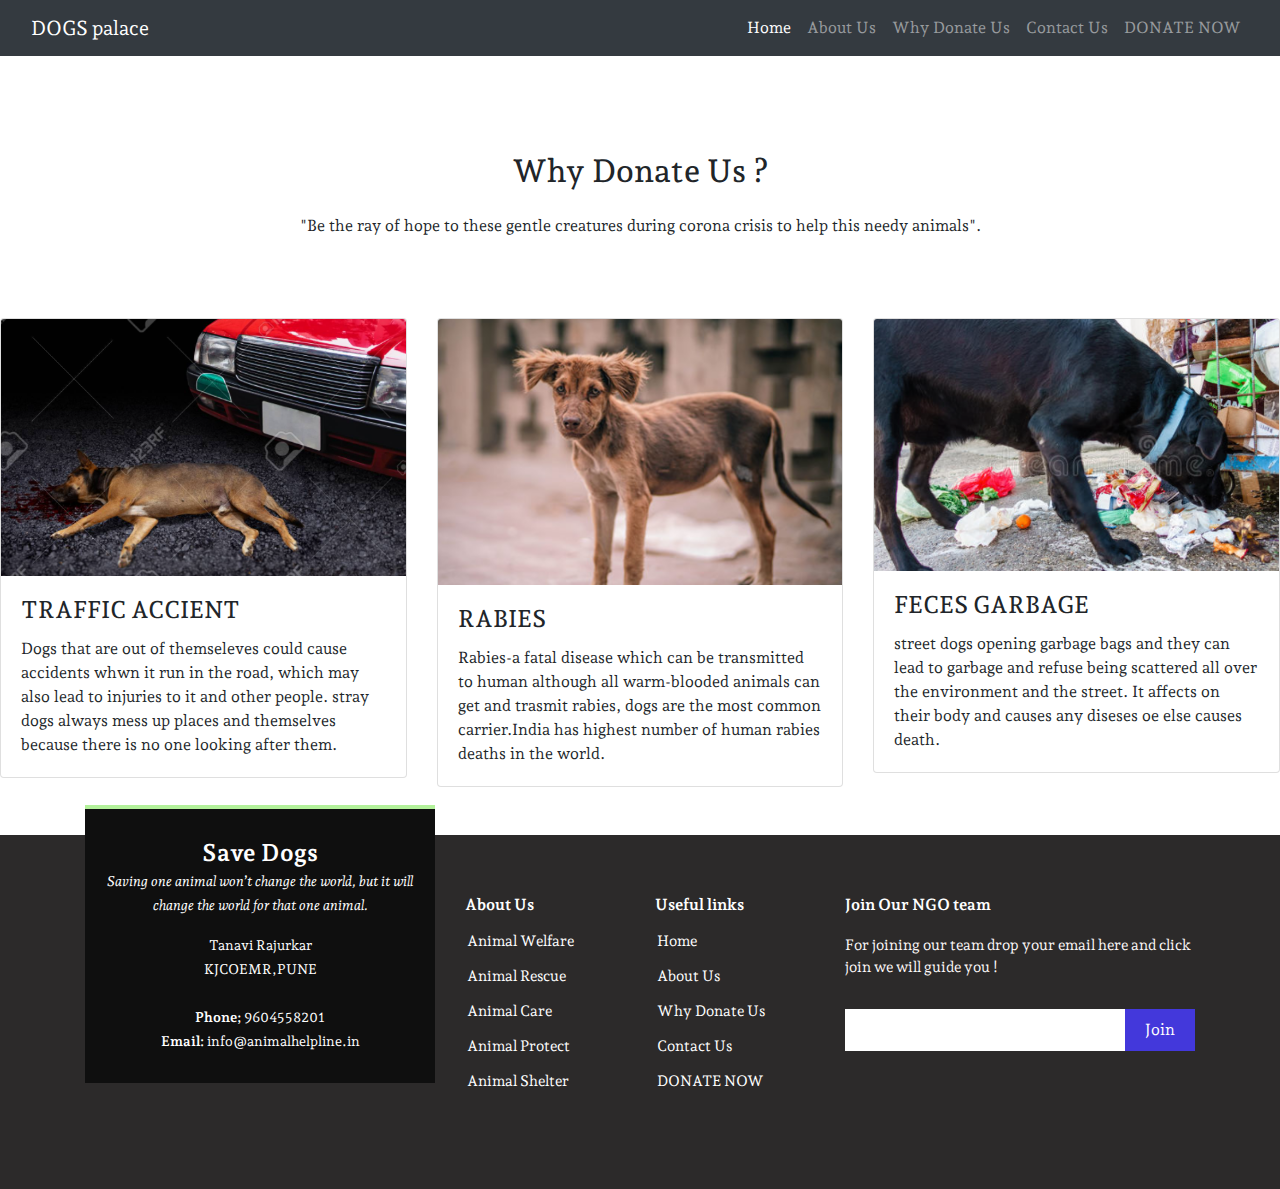
<file: whydonateus.html>
<!DOCTYPE html>
<html>
	<head>
		<title> </title>
		<meta charset="utf-8">
  <meta name="viewport" content="width=device-width, initial-scale=1">

  <link rel="stylesheet" type="text/css" href="style.css">

  <link rel="stylesheet" rel="stylesheet" href="https://maxcdn.bootstrapcdn.com/bootstrap/4.5.2/css/bootstrap.min.css">
  <link href="https://fonts.googleapis.com/css2?family=Andada+Pro&display=swap" rel="stylesheet">

  </head>
<body>

<nav class="navbar navbar-expand-lg navbar-dark bg-dark">
  <div class="container-fluid">
    <a class="navbar-brand" href="#">DOGS palace</a>
    <button class="navbar-toggler" type="button" data-bs-toggle="collapse" data-bs-target="#navbarSupportedContent" aria-controls="navbarSupportedContent" aria-expanded="false" aria-label="Toggle navigation">
      <span class="navbar-toggler-icon"></span>
    </button>
    <div class="collapse navbar-collapse" id="navbarSupportedContent">
      <ul class="navbar-nav ml-auto ">
        <li class="nav-item">
          <a class="nav-link active" aria-current="page" href="index.html">Home</a>
        </li>
       
        <li class="nav-item">
          <a class="nav-link" href="about.html">About Us</a>
        </li>
        <li class="nav-item">
          <a class="nav-link" href="whydonateus.html">Why Donate Us</a>
        </li>
        <li class="nav-item">
          <a class="nav-link" href="contact.html">Contact Us</a>
        </li>
        <li class="nav-item">
          <a class="nav-link" href="donate.html">DONATE NOW</a>
        </li>
         
        
       
      </ul>
     </div>
     </div>
    </div>
  </div>
</nav>



<section class="my-5">
    <div class="py-5">
      <h2 class="text-center" >Why Donate Us ?</h2>
      <p class="text-center py-3">"Be the ray of hope to these gentle creatures during corona crisis to help this needy animals".</p>

    </div>
  
    <div class="container.fluid">
    <htm class="row">
          <div class="col-lg-4 col-md-4 col-12">
          <div class="card">
        <img class="card-img-top" src="intern/do22.png" alt="Card image">
          <div class="card-body">
            <h4 class="card-title">TRAFFIC ACCIENT</h4>
            <p class="card-text">Dogs that are out of themseleves could cause accidents whwn it run in the road,
            which may also lead to injuries to it and other people.
            stray dogs always mess up places and themselves because there is no one looking after them.
            </p>
          </div>
       </div>
          </div>
  
  
          <div class="col-lg-4 col-md-4 col-12">
            <div class="card">
          <img class="card-img-top" src="intern/do24.png" alt="Card image">
            <div class="card-body">
              <h4 class="card-title">RABIES</h4>
              <p class="card-text">Rabies-a fatal disease which can be transmitted to human
                although all warm-blooded animals can get and trasmit rabies,
                dogs are the most common carrier.India has highest number of human rabies deaths in the world.
              </p>
            </div>
         </div>
            </div>
  
            <div class="col-lg-4 col-md-4 col-12">
              <div class="card">
            <img class="card-img-top" src="intern/do23.png" alt="Card image">
              <div class="card-body">
                <h4 class="card-title">FECES GARBAGE</h4>
                <p class="card-text">street dogs opening garbage bags and they can lead to garbage and
                    refuse being scattered all over the environment and the  street.
                    It affects on their body and causes any diseses oe else causes death.
  
                </p>
              </div>
           </div>
              </div>
    </div>
    
  
  </section>
  <footer class="footer mt-5">
    <div class="footer-top">
        <div class="container">
            <div class="row">
                <div class="col-lg-4 col-md-6">
                    <div class="footer-des">
                        <h3>Save Dogs</h3>
                        <p class="pb-3">
                            <em>Saving one animal won’t change the world,
                              but it will change the world for that one animal.
                            </em>
                        </p>
                        <p>Tanavi Rajurkar <br>
                          KJCOEMR,PUNE <br><br><strong>
                            Phone;
                        </strong>
                        9604558201<br>
                        <strong>
                            Email:
                        </strong>
                        info@animalhelpline.in<br>
                    
                    </p>
                   
                    </div>
                </div>
                <div class="col-lg-2 col-md-6 footer-links">
                    <h4>About Us</h4>
                    <ul>
                        <li>
                            <i class="fas fa-chevron-right"></i>
                            <a href="">Animal Welfare</a></a>

                            
                        </li>
                        <li>
                            <i class="fas fa-chevron-right"></i>
                            <a href="">Animal Rescue</a>

                            
                        </li>
                        <li>
                            <i class="fas fa-chevron-right"></i>
                            <a href="">Animal Care</a>

                            
                        </li>
                        <li>
                            <i class="fas fa-chevron-right"></i>
                            <a href="">Animal Protect </a>

                            
                        </li>
                        <li>
                            <i class="fas fa-chevron-right"></i>
                            <a href="">Animal Shelter</a>

                            
                        </li>
                    </ul>
                </div>
                <div class="col-lg-2 col-md-6 footer-links">
                    <h4>Useful links</h4>
                    <ul>
                        <li>
                            <i class="fas fa-chevron-right"></i>
                            <a href="index.html">Home</a>

                            
                        </li>
                        <li>
                            <i class="fas fa-chevron-right"></i>
                            <a href="about.html">About Us</a>

                            
                        </li>
                        <li>
                            <i class="fas fa-chevron-right"></i>
                            <a href="whydonateus.html">Why Donate Us</a>

                            
                        </li>
                        <li>
                            <i class="fas fa-chevron-right"></i>
                            <a href="contact.html">Contact Us</a>

                            
                        </li>
                        <li>
                            <i class="fas fa-chevron-right"></i>
                            <a href="donate.html">DONATE NOW</a>

                            
                        </li>
                    </ul>
                </div>
                <div class="col-lg-4 col-md-6 footer-newsletter">
                    <h4>Join Our NGO team</h4>
                    <p>For joining our team drop your email here and click join we will guide you ! </p>
                    <form>
                        <input type="email" name="email">
                        <input type="submit" value="Join">
                    </form>
                </div>
            </div>
        </div>
    </div>
</footer>
  




<script src="https://ajax.googleapis.com/ajax/libs/jquery/3.5.1/jquery.min.js"></script>
  <script src="https://cdnjs.cloudflare.com/ajax/libs/popper.js/1.16.0/umd/popper.min.js"></script>
  <script src="https://maxcdn.bootstrapcdn.com/bootstrap/4.5.2/js/bootstrap.min.js"></script>
</div>
</html>



</link>
</html>
</file>
<file: style.css>
*{ margin: 0; padding: 0; box-sizing: border-box; 
    font-family: 'Andada Pro', serif;}
    
    .carousel-inner img {
        width: 100%;
        height: 90vh;
    
    }
    
    .aboutimg{
        width: 100%;
        height: 250px!important;
    
    
    }
    .logo img{
        position: absolute;
        margin-top: 5px;
        margin-left: 10px;
    }
    
    
     .team{
            background: #fff;
            padding:60px 0 30px 0;
     }
        .team .team-1{
            text-align:center;
            margin-bottom:80px;
            position:relative;
        }
        .team .team-1 .pic{
            border-radius:4px;
            overflow:hidden;
        }
        .team .team-1 img{
            transition:all ease-in-out 0.4s;
        }
        .team .team-1:hover img{
            transform:scale(1.1);
        }
        .team .team-1 .team-info{
            position: absolute;
            bottom:-48px;
            left:20px;
            right:20px;
            background: linear-gradient(360deg,#59595a 0%,rgba(200, 206, 196, 0.9)35%,
            rgba(113, 114, 114, 0.8)100%);
            padding: 15px 0;
            border-radius: 4px;
        }
        .team .team-1 h4{
            font-weight: bold;
            margin-bottom:10px;
            font-size:16px;
            color:#fff;
            position: relative;
            padding-bottom: 10px;
        }
        .team .team-1 h4:after{
            content:"";
            position: absolute;
            display:block;
            width:50px;
            height:1px;
            background: #646464;
            bottom:0;
            left: calc(50% - 25px);
        }
        .team .team-1 span{
            font-style:italic;
            display:block;
            font-size: 13px;
            color:#fff;
        }
        .team .team-1 .social{
            margin-top: 15px;
        }
        .team .team-1 .social a{
            transition: color 0.3s;
            color:#606361;
        }
        .team .team-1 .social a:hover{
            color:#fff;
        }
        .team .team-1 .social i{
            font-size:16px;
            margin: 0 2px;
        }
         
        
    
    .footer{
        background:rgb(44, 42, 42);
        padding: 0 0 30px 0;
        color: rgb(253, 249, 249);
        font-size: 15px;
    }
    .footer .footer-top {
        padding: 60px 0 30px 0;
    }
    .footer .footer-top .footer-des{
        margin-top: -90px;
        margin-bottom: 15px;
        background:#0f0f0f;
        color:#fff;
        border-top: 4px solid #b3f19b;
        text-align: center;
        padding:30px 20px;
    }
    .footer .footer-top .footer-des h3{
        font-size:24px;
        margin: 0 0 2px 0;
        padding: 2px 0 2px 0;
        line-height: 1;
        font-weight: bold;
    }
    .footer .footer-top .footer-des p{
        font-size:14px;
        line-height: 24px;
        margin-bottom: 0;
    }
    .footer .footer-top .social-links a{
        font-size: 18px;
        display: inline-block;
        background: #3d3d3d;
        color:#fdfffd;
        line-height:1;
        padding:8px 0;
        margin-right: 4px;
        border-radius: 50%;
        text-align:center;
        width: 36px;
        height:36px;
        transition: 0.3s;
    }
    .footer .footer-top .social-links a:hover{
        background: #3d3d3d;
        color: #fff;
        text-decoration: none;
    }
    .footer .footer-top h4{
        font-size:16px;
        font-weight:bold;
        color: #fff;
        position:relative;
        padding-bottom: 12px;
    }
    .footer .footer-top .footer-links{
        margin-bottom: 30px;
    }
    .footer .footer-top .footer-links ul{
        list-style: none;
        padding: 0;
        margin:0;
    }
    .footer .footer-top .footer-links ul i{
        padding-right: 2px;
        color:#fff;
        font-size: 18px;
        line-height: 1;
    }
    .footer .footer-top .footer-links ul li{
        padding: 10px 0;
        display: flex;
        align-items:center;
    }
    .footer .footer-top .footer-links ul li:first-child{
        padding-top:0;
    }
    .footer .footer-top .footer-links ul a{
        color:#fff;
        transition:0.3s;
        display: inline-block;
        line-height: 1;
    }
    .footer .footer-top .footer-links ul a:hover{
        color: #fff;
    }
    .footer .footer-top .footer-newsletter form{
        margin-top:30px;
        background: #fff;
        padding: 6px 10px;
        position: relative;
        border-radius: 4;
    }
    .footer .footer-top .footer-newsletter form input[type="email"]{
        border:0;
        padding: 4px;
        width: calc(100% - 110px);
    }
    .footer .footer-top .footer-newsletter form input[type="submit"]{
        position: absolute;
        top:0;
        right:0;
        bottom:0;
        border:0;
        background: none;
        font-size:16px;
        padding: 0 20px;
        background: #4338db;
        color:#fff;
        transition: 0.3s;
        border-radius:4;
    }
    .footer .footer-top .footer-newsletter form input[type="submit"]:hover{
        background: #b8d7eb;
        color:#2124d3;
    }
    
    
    .row h2 {
        margin-bottom: 0.5rem;
        font-weight: 500;
        line-height: 1.2;
        
    }
    .page-nav h2 {
        font-size: 36px;
        width: 100%;
        color: #444;
    }
    
    .page-nav ul li a {
        color: #444;
    }
    
    .row {
        display: -ms-flexbox;
        display: flex;
        -ms-flex-wrap: wrap;
        flex-wrap: wrap;
        margin-right: -15px;
        margin-left: -15px;
    }
    
    .no-margin {
        margin: 0px;
    }
    
    .row {
        justify-content: space-evenly;
    }
    
    .page-nav {
        padding: 40px;
        text-align:center;
    }
    
    .container {
        max-width: 960px;
    }
    
    .container {
        width: 100%;
        padding-right: 15px;
        padding-left: 15px;
        margin-right: auto;
        margin-left: auto;
    }
    
    .row {
        flex-wrap: wrap;
        margin-right: -15px;
        margin-left: -15px;
    }
    
    .row {
        justify-content: space-evenly;
    }
    
    .row h2 {
        margin-bottom: 0.5rem;
        font-weight: 500;
        line-height: 1.2;
    }
    
    .page-nav h2 {
        font-size: 36px;
        width: 100%;
        color: #444;
    }
    
    .row {
        display: -ms-flexbox;
        display: flex;
        -ms-flex-wrap: wrap;
        flex-wrap: wrap;
        margin-right: -15px;
        margin-left: -15px;
    }
    
    .container {
            max-width: 960px;
    }
    
    .col-sm-7 {
        max-width: 100%;
    }
    
    .col-sm-7 {
        -ms-flex: 0 0 58.333333%;
        flex: 0 0 58.333333%;
        max-width: 58.333333%;
    }
    
    .col-sm-3 {
        -ms-flex: 0 0 25%;
        flex: 0 0 25%;
        max-width: 25%;
    }
    
    * {
        margin: 0px;
        list-style: none;
    }
    
    .col-sm-8 {
        position: relative;
        width: 100%;
        padding-right: 15px;
        padding-left: 15px;
    }
    
    .form-control {
        display: block;
        width: 100%;
        height: calc(1.5em + 0.75rem + 2px);
        padding: 0.375rem 0.75rem;
        font-size: 1rem;
        font-weight: 400;
        line-height: 1.5;
        color: #495057;
        background-color: #fff;
        background-clip: padding-box;
        border: 1px
        solid #ced4da;
        border-radius: 0.25rem;
        transition: border-color .15s ease-in-out,box-shadow .15s ease-in-out;
    }
    
    .btnbtn {
        cursor: pointer;
        font-family: montserrat;
        font-weight: 600;
        font-size: 18px;
        color: white;
        line-height: 1.5;
        border-radius: 0.25rem;
        padding: 0.375rem 0.75rem;
        background-color: rgb(54 206 83);
        border-color: rgb(68 173 89 / 0%);
    }
</file>
